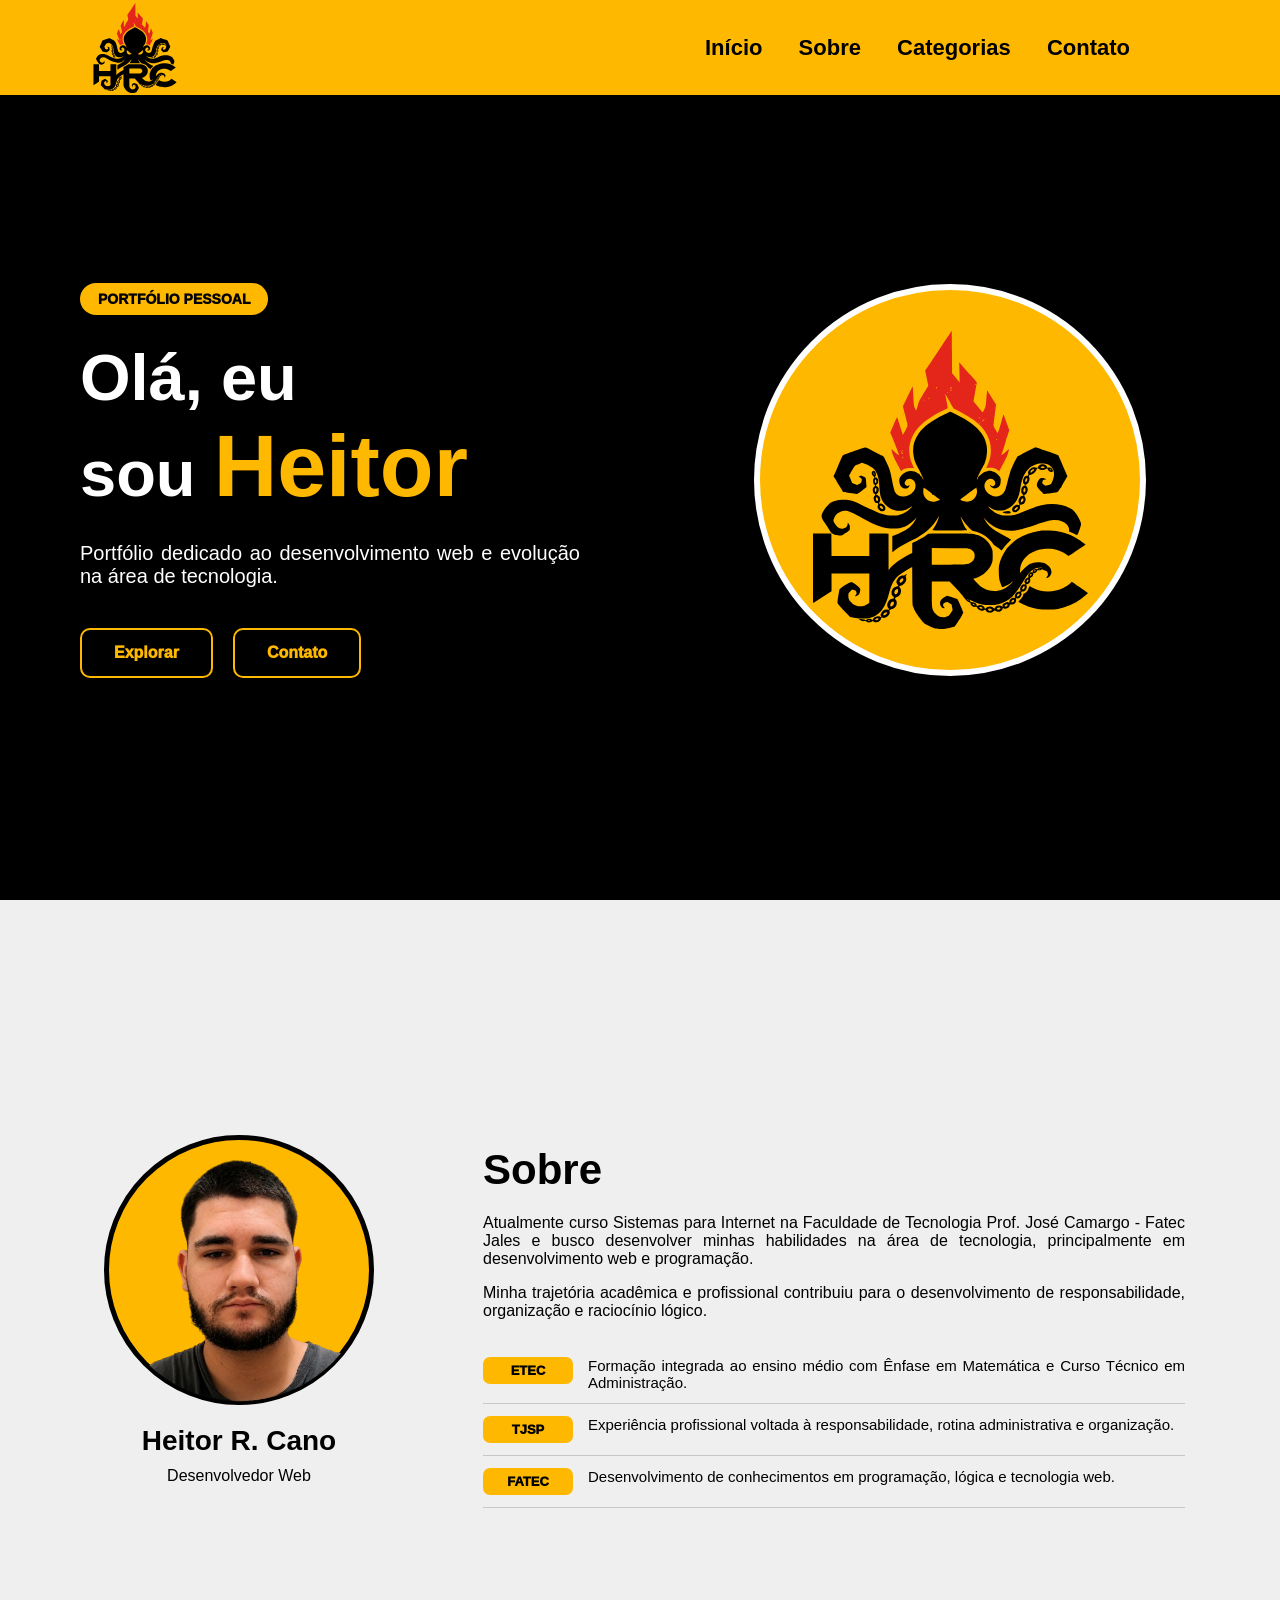
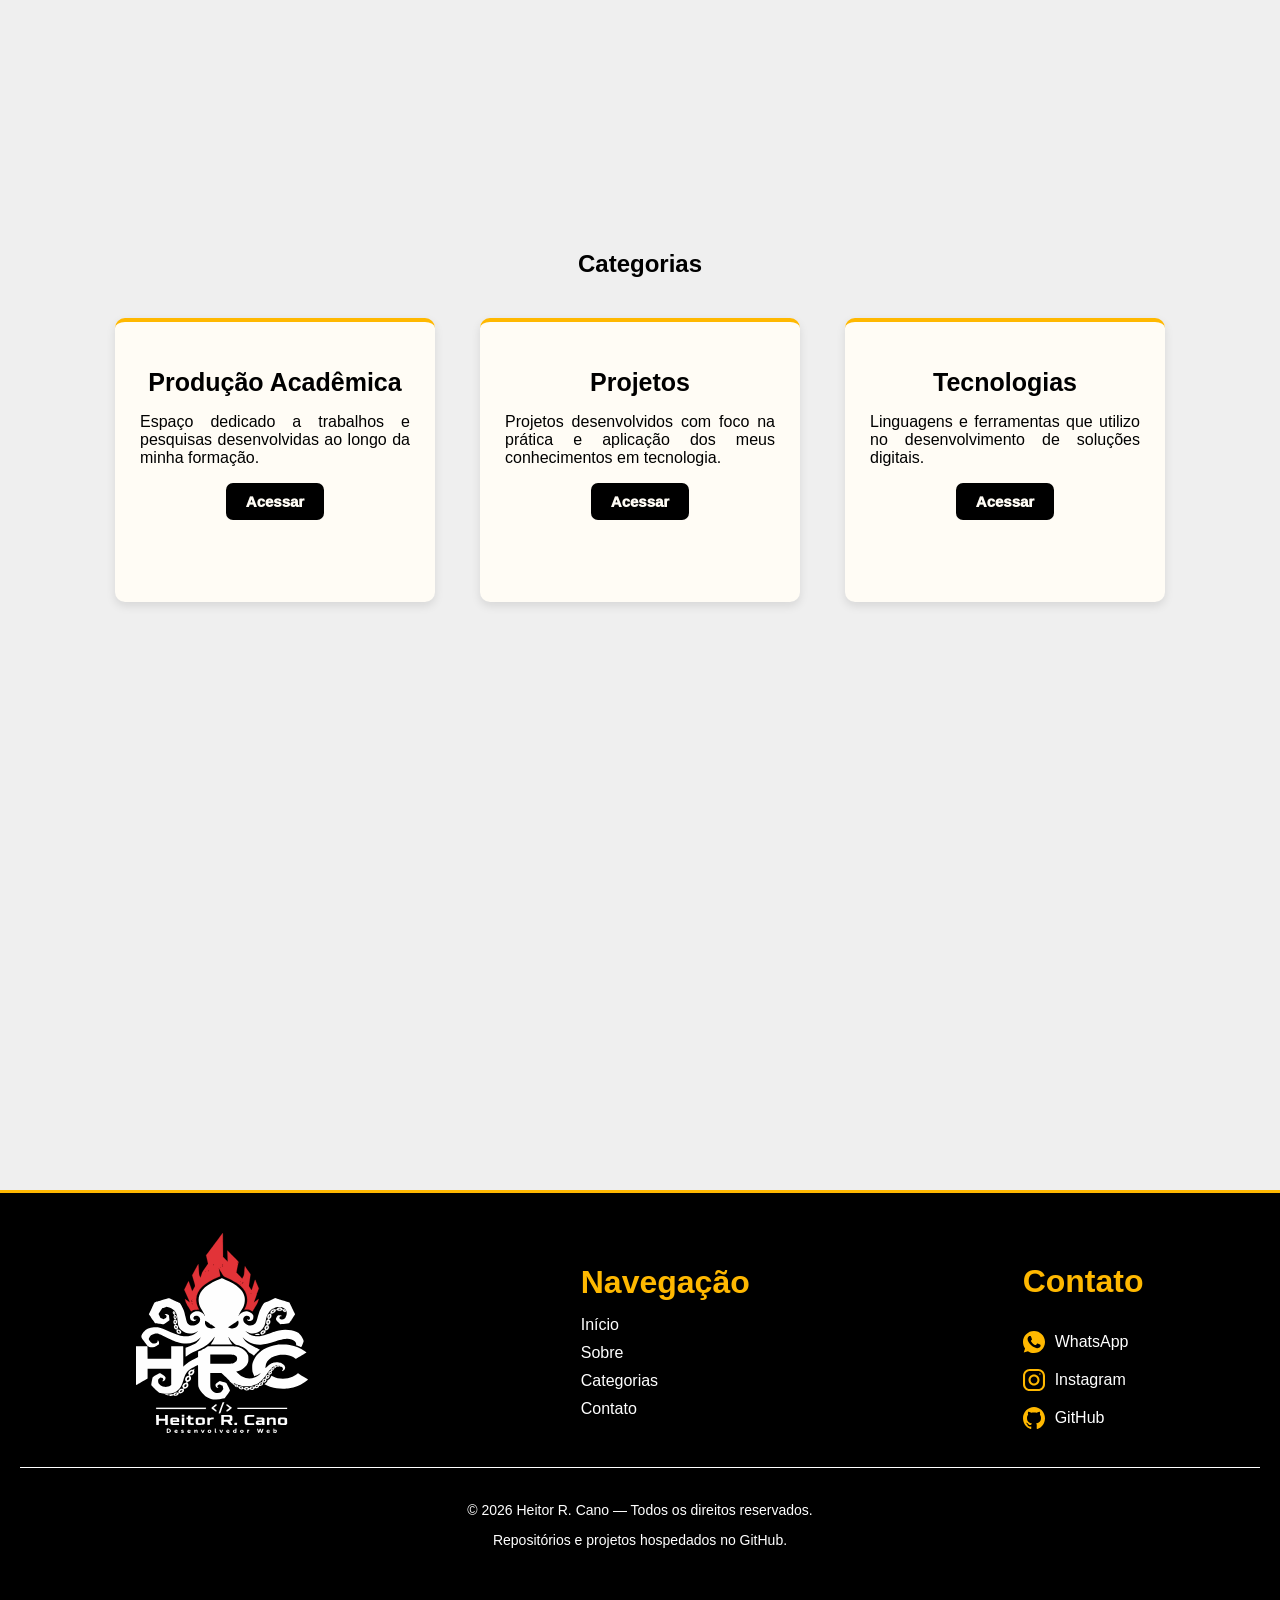
<file: index.html>
<!DOCTYPE html>
<html lang="pt-BR">

<head>
    <meta charset="UTF-8" />
    <meta name="viewport" content="width=device-width, initial-scale=1.0" />
    <title>Portfólio - Heitor R. Cano</title>
    <link rel="stylesheet" href="styles/style.css" />
    <link rel="icon" href="assets/Logo/favicon-dark.svg" type="image/x-icon" media="(prefers-color-scheme: light)">
    <link rel="icon" href="assets/Logo/favicon-light.svg" type="image/x-icon" media="(prefers-color-scheme: dark)">
</head>

<body>
    <header>
        <img src="assets/Logo/Logo_SiteP.svg" alt="Logo Cabeçalho" id="logop" />
        <nav>
            <a href="#1">Início</a>
            <a href="#2">Sobre</a>
            <a href="#3">Categorias</a>
            <a href="#4">Contato</a>
        </nav>
    </header>

    <main>
        <section class="inicio" id="1">
            <div class="inicio-conteudo">

                <div class="inicio-texto">
                    <span class="inicio-tag">
                        PORTFÓLIO PESSOAL
                    </span>

                    <h1>
                        Olá, eu
                        <br> sou
                        <span>
                            Heitor
                        </span>
                    </h1>
                    <p>
                        Portfólio dedicado ao desenvolvimento web e evolução na área de tecnologia.
                    </p>
                    <div class="inicio-botoes">
                        <a href="#3" class="inicio-btn">Explorar</a>
                        <a href="#4" class="inicio-btn2">Contato</a>
                    </div>
                </div>


                <div class="inicio-visual">
                    <div class="inicio-foto">
                        <img src="/assets/Logo/Logo_SiteP.svg" alt="Logo - Ínicio" class="inicio-logo">
                    </div>
                </div>

            </div>
        </section>

        <section class="sobre" id="2">
            <div class="sobre-conteudo">

                <div class="sobre-esquerda">
                    <div class="sobre-foto">
                        <img src="/assets/Eu/Eu.png" alt="Foto - Heitor R. Cano" class="sobre-logo">
                    </div>

                    <h2>Heitor R. Cano</h2>

                    <span>
                        Desenvolvedor Web
                    </span>
                </div>

                <div class="sobre-direita">

                    <h1>Sobre</h1>

                    <p>
                        Atualmente curso Sistemas para Internet na Faculdade de Tecnologia Prof. José Camargo - Fatec
                        Jales e busco desenvolver minhas habilidades na área de tecnologia, principalmente em
                        desenvolvimento web e programação.
                    </p>
                    <p>
                        Minha trajetória acadêmica e profissional contribuiu para o desenvolvimento de responsabilidade,
                        organização e raciocínio lógico.
                    </p>

                    <div class="sobre-timeline">
                        <div class="sobre-linha">
                            <span>ETEC</span>
                            <p>
                                Formação integrada ao ensino médio com Ênfase em Matemática e Curso Técnico em
                                Administração.
                            </p>
                        </div>

                        <div class="sobre-linha">
                            <span>TJSP</span>
                            <p>
                                Experiência profissional voltada à responsabilidade, rotina administrativa e
                                organização.
                            </p>
                        </div>

                        <div class="sobre-linha">
                            <span>FATEC</span>
                            <p>
                                Desenvolvimento de conhecimentos em programação, lógica e tecnologia web.
                            </p>
                        </div>
                    </div>

                </div>

            </div>
        </section>

        <section class="categorias" id="3">

            <h1>Categorias</h1>
            <div class="dc">
                <div class="post">

                    <h2>Produção Acadêmica</h2>
                    <p>
                        Espaço dedicado a trabalhos e pesquisas desenvolvidas ao longo da minha formação.
                    </p>
                    <a href="projetos/academico.html" class="botao">Acessar</a>
                </div>

                <div class="post">
                    <h2>Projetos</h2>
                    <p>
                        Projetos desenvolvidos com foco na prática e aplicação dos meus conhecimentos em tecnologia.
                    </p>
                    <a href="projetos/projetos.html" class="botao">Acessar</a>
                </div>

                <div class="post">
                    <h2>Tecnologias</h2>
                    <p>Linguagens e ferramentas que utilizo no desenvolvimento de soluções digitais.</p>
                    <a href="projetos/tecnologias.html" class="botao">Acessar</a>
                </div>
            </div>
        </section>
    </main>

    <footer id="4">
        <div class="footer-principal">

            <div class="footer-logo">
                <div class="logo-box">
                    <img src="assets/Logo/logo_RodapeB.svg" alt="Logo Rodapé">
                </div>
            </div>

            <div class="footer-nav">
                <h1>Navegação</h1>

                <a href="#1">Início</a>
                <a href="#2">Sobre</a>
                <a href="#3">Categorias</a>
                <a href="#4">Contato</a>
            </div>

            <div class="footer-contato">

                <h1>Contato</h1>

                <p>
                    <img src="assets/Icons/whatsapp.svg" class="icon">
                    <a href="https://wa.me/5517933001668" target="_blank">
                        WhatsApp
                    </a>
                </p>
                <p>
                    <img src="assets/Icons/instagram.svg" class="icon">
                    <a href="https://www.instagram.com/heit0rzn" target="_blank">
                        Instagram
                    </a>
                </p>
                <p>
                    <img src="assets/Icons/github.svg" class="icon">
                    <a href="https://github.com/heit0rzx" target="_blank">
                        GitHub
                    </a>
                </p>

            </div>

        </div>

        <div class="footer-direitos">
            <p>
                © 2026 Heitor R. Cano — Todos os direitos reservados.
            </p>
            <p>
                Repositórios e projetos hospedados no GitHub.
            </p>
        </div>
    </footer>
</body>

</html>
</file>
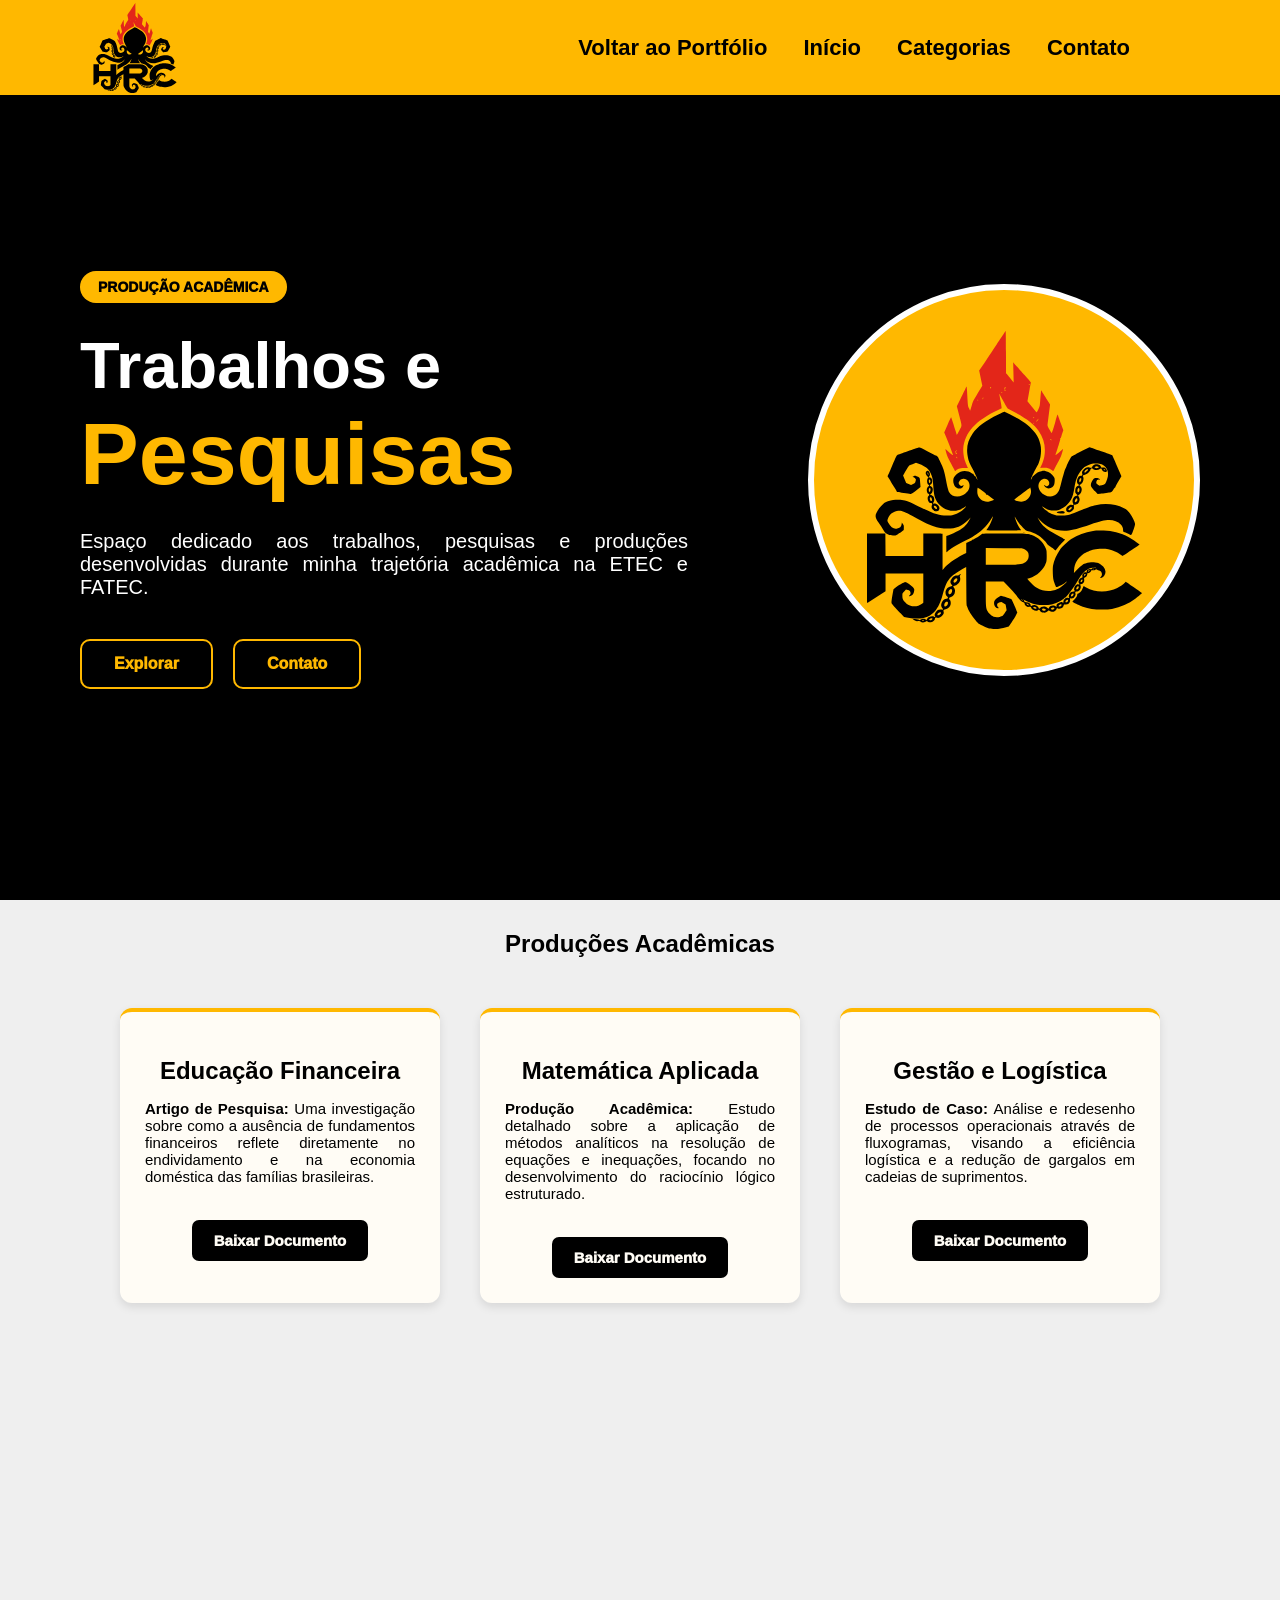
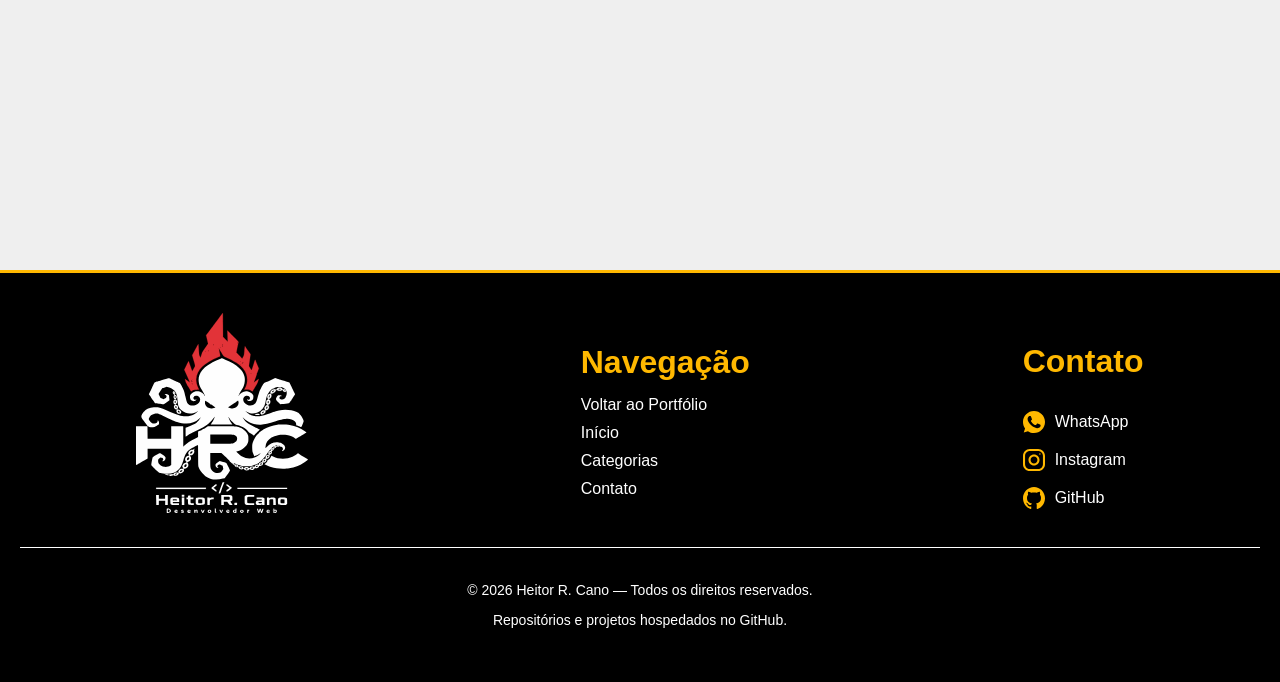
<file: projetos/academico.html>
<!DOCTYPE html>
<html lang="pt-BR">

<head>
    <meta charset="UTF-8" />
    <meta name="viewport" content="width=device-width, initial-scale=1.0" />
    <title>Produção Acadêmica - Heitor R. Cano</title>
    <link rel="stylesheet" href="../styles/style.css" />
    <link rel="icon" href="../assets/Logo/favicon-dark.svg" type="image/x-icon"
        media="(prefers-color-scheme: light)">
    <link rel="icon" href="../assets/Logo/favicon-light.svg" type="image/x-icon" media="(prefers-color-scheme: dark)">
</head>

<body>
    <header>
        <img src="../assets/Logo/Logo_SiteP.svg" alt="Logo Cabeçalho" id="logop" />
        <nav>
            <a href="../index.html">Voltar ao Portfólio</a>
            <a href="#21">Início</a>
            <a href="#31">Categorias</a>
            <a href="#41">Contato</a>
        </nav>
    </header>

    <main>
        <section class="inicio" id="21">

            <div class="inicio-conteudo">

                <div class="inicio-texto">

                    <span class="inicio-tag">
                        PRODUÇÃO ACADÊMICA
                    </span>

                    <h1>
                        Trabalhos e <span>Pesquisas</span>
                    </h1>

                    <p>
                        Espaço dedicado aos trabalhos, pesquisas e produções desenvolvidas durante minha trajetória
                        acadêmica na ETEC e FATEC.
                    </p>

                    <div class="inicio-botoes">

                        <a href="#31" class="inicio-btn">
                            Explorar
                        </a>

                        <a href="#41" class="inicio-btn2">
                            Contato
                        </a>

                    </div>

                </div>


                <div class="inicio--visual">

                    <div class="inicio-foto">

                        <img src="/assets/Logo/Logo_SiteP.svg" alt="Logo - Ínicio" class="inicio-logo">

                    </div>

                </div>

            </div>

        </section>

        <section class="conteudo2" id="31">
            <div class="titulo2">
                <h1>Produções Acadêmicas</h1>
            </div>
            <div class="dc2">

                <div class="post2">
                    <h2>Educação Financeira</h2>
                    <p><strong>Artigo de Pesquisa:</strong> Uma investigação sobre como a ausência de fundamentos
                        financeiros reflete diretamente no endividamento e na economia doméstica das famílias
                        brasileiras.</p>
                    <a href="#" class="botao2">Baixar Documento</a>
                </div>

                <div class="post2">
                    <h2>Matemática Aplicada</h2>
                    <p><strong>Produção Acadêmica:</strong> Estudo detalhado sobre a aplicação de métodos analíticos na
                        resolução de equações e inequações, focando no desenvolvimento do raciocínio lógico estruturado.
                    </p>
                    <a href="#" class="botao2">Baixar Documento</a>
                </div>

                <div class="post2">
                    <h2>Gestão e Logística</h2>
                    <p><strong>Estudo de Caso:</strong> Análise e redesenho de processos operacionais através de
                        fluxogramas, visando a eficiência logística e a redução de gargalos em cadeias de suprimentos.
                    </p>
                    <a href="#" class="botao2">Baixar Documento</a>
                </div>

            </div>
        </section>
    </main>

    <footer id="41">

        <div class="footer-principal">

            <div class="footer-logo">

                <div class="logo-box">
                    <img src="../assets/Logo/logo_RodapeB.svg" alt="Logo Rodapé">
                </div>
            </div>

            <div class="footer-nav">
                <h1>Navegação</h1>

                <a href="../index.html">Voltar ao Portfólio</a>
                <a href="#21">Início</a>
                <a href="#31">Categorias</a>
                <a href="#41">Contato</a>
            </div>

            <div class="footer-contato">

                <h1>Contato</h1>

                <p>
                    <img src="../assets/Icons/whatsapp.svg" class="icon">
                    <a href="https://wa.me/5517933001668" target="_blank">
                        WhatsApp
                    </a>
                </p>

                <p>
                    <img src="../assets/Icons/instagram.svg" class="icon">
                    <a href="https://www.instagram.com/heit0rzn" target="_blank">
                        Instagram
                    </a>
                </p>

                <p>
                    <img src="../assets/Icons/github.svg" class="icon">
                    <a href="https://github.com/heit0rzx" target="_blank">
                        GitHub
                    </a>
                </p>

            </div>

        </div>

        <div class="footer-direitos">
            <p>
                © 2026 Heitor R. Cano — Todos os direitos reservados.
            </p>

            <p>
                Repositórios e projetos hospedados no GitHub.
            </p>
        </div>

    </footer>

</body>

</html>
</file>
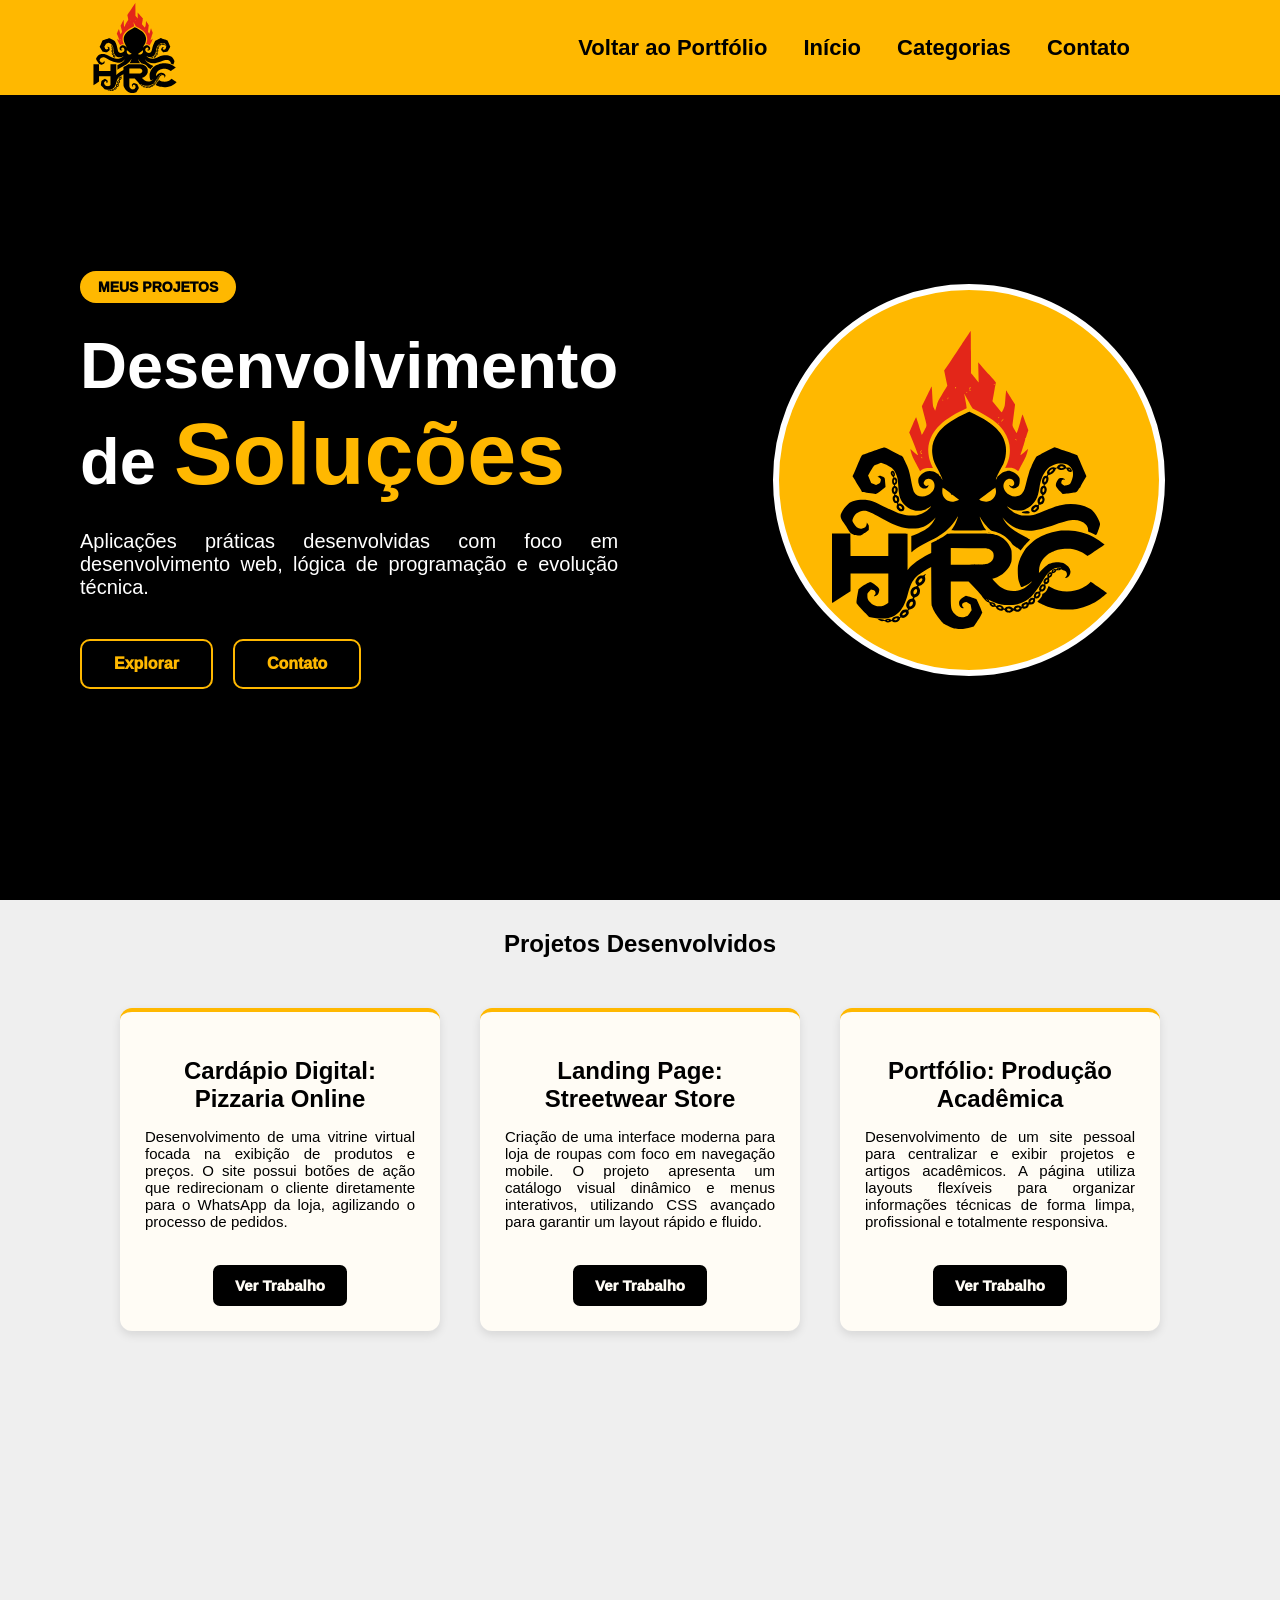
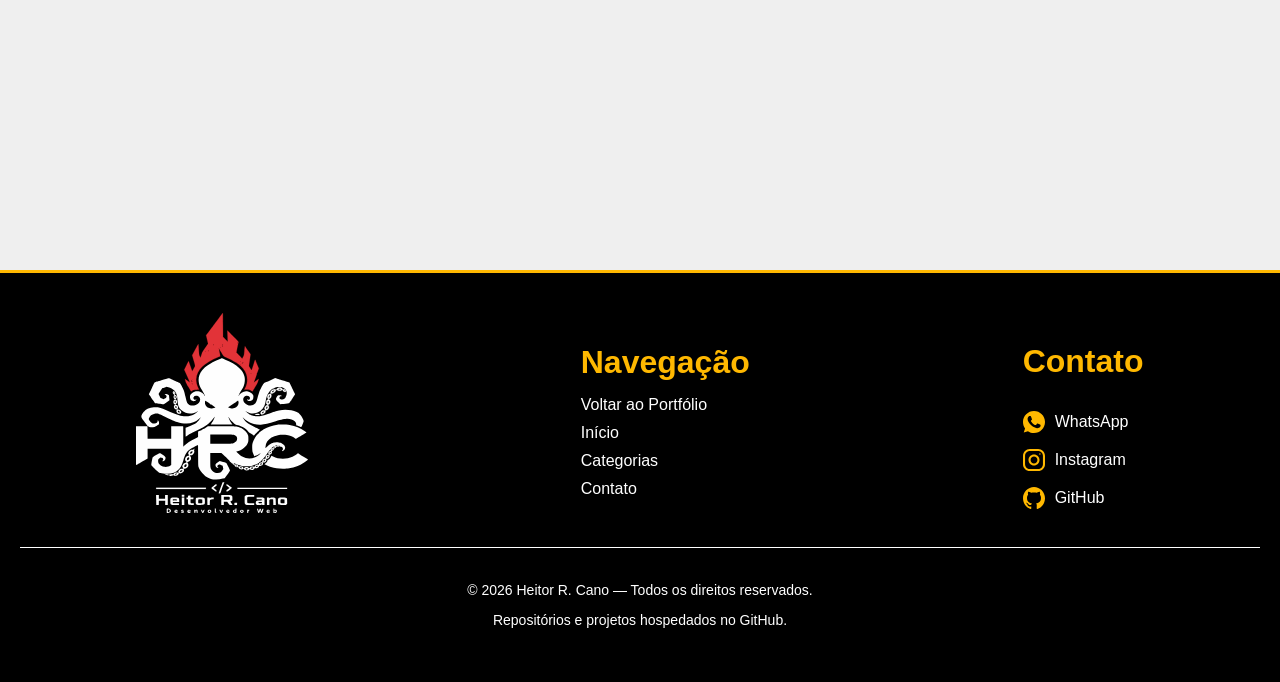
<file: projetos/projetos.html>
<!DOCTYPE html>
<html lang="pt-BR">

<head>
    <meta charset="UTF-8" />
    <meta name="viewport" content="width=device-width, initial-scale=1.0" />
    <title>Projetos - Heitor R. Cano</title>
    <link rel="stylesheet" href="../styles/style.css" />
    <link rel="icon" href="../assets/Logo/favicon-dark.svg" type="image/x-icon"
        media="(prefers-color-scheme: light)">
    <link rel="icon" href="../assets/Logo/favicon-light.svg" type="image/x-icon" media="(prefers-color-scheme: dark)">
</head>

<body>
    <header>
        <img src="../assets/Logo/Logo_SiteP.svg" alt="Logo Cabeçalho" id="logop" />
        <nav>
            <a href="../index.html">Voltar ao Portfólio</a>
            <a href="#22">Início</a>
            <a href="#32">Categorias</a>
            <a href="#42">Contato</a>
        </nav>
    </header>

    <main>
        <section class="inicio" id="22">

            <div class="inicio-conteudo">

                <div class="inicio-texto">

                    <span class="inicio-tag">
                        MEUS PROJETOS
                    </span>

                    <h1>
                        Desenvolvimento de <span>Soluções</span>
                    </h1>

                    <p>
                        Aplicações práticas desenvolvidas com foco em desenvolvimento web, lógica de programação e
                        evolução técnica.
                    </p>

                    <div class="inicio-botoes">

                        <a href="#32" class="inicio-btn">
                            Explorar
                        </a>

                        <a href="#42" class="inicio-btn2">
                            Contato
                        </a>

                    </div>

                </div>


                <div class="inicio-visual">

                    <div class="inicio-foto">

                        <img src="/assets/Logo/Logo_SiteP.svg" alt="Logo - Ínicio" class="inicio-logo">

                    </div>

                </div>

            </div>

        </section>

        <section class="conteudo2" id="32">
            <div class="titulo2">
                <h1>Projetos Desenvolvidos</h1>
            </div>
            <div class="dc2">

                <div class="post2">
                    <h2>Cardápio Digital: Pizzaria Online</h2>
                    <p>Desenvolvimento de uma vitrine virtual focada na exibição de produtos e preços. O site possui
                        botões de ação que redirecionam o cliente diretamente para o WhatsApp da loja, agilizando o
                        processo de pedidos.</p>
                    <a href="#" class="botao2">Ver Trabalho</a>
                </div>

                <div class="post2">
                    <h2>Landing Page: Streetwear Store</h2>
                    <p>Criação de uma interface moderna para loja de roupas com foco em navegação mobile. O projeto
                        apresenta um catálogo visual dinâmico e menus interativos, utilizando CSS avançado para garantir
                        um layout rápido e fluido.</p>
                    <a href="#" class="botao2">Ver Trabalho</a>
                </div>

                <div class="post2">
                    <h2>Portfólio: Produção Acadêmica</h2>
                    <p>Desenvolvimento de um site pessoal para centralizar e exibir projetos e artigos acadêmicos. A
                        página utiliza layouts flexíveis para organizar informações técnicas de forma limpa,
                        profissional e totalmente responsiva.</p>
                    <a href="#" class="botao2">Ver Trabalho</a>
                </div>

            </div>
        </section>
    </main>

    <footer id="42">

        <div class="footer-principal">

            <div class="footer-logo">

                <div class="logo-box">
                    <img src="../assets/Logo/logo_RodapeB.svg" alt="Logo Rodapé">
                </div>
            </div>

            <div class="footer-nav">
                <h1>Navegação</h1>

                <a href="../index.html">Voltar ao Portfólio</a>
                <a href="#22">Início</a>
                <a href="#32">Categorias</a>
                <a href="#42">Contato</a>
            </div>

            <div class="footer-contato">

                <h1>Contato</h1>

                <p>
                    <img src="../assets/Icons/whatsapp.svg" class="icon">
                    <a href="https://wa.me/5517933001668" target="_blank">
                        WhatsApp
                    </a>
                </p>

                <p>
                    <img src="../assets/Icons/instagram.svg" class="icon">
                    <a href="https://www.instagram.com/heit0rzn" target="_blank">
                        Instagram
                    </a>
                </p>

                <p>
                    <img src="../assets/Icons/github.svg" class="icon">
                    <a href="https://github.com/heit0rzx" target="_blank">
                        GitHub
                    </a>
                </p>

            </div>

        </div>

        <div class="footer-direitos">
            <p>
                © 2026 Heitor R. Cano — Todos os direitos reservados.
            </p>

            <p>
                Repositórios e projetos hospedados no GitHub.
            </p>
        </div>

    </footer>
</body>

</html>
</file>
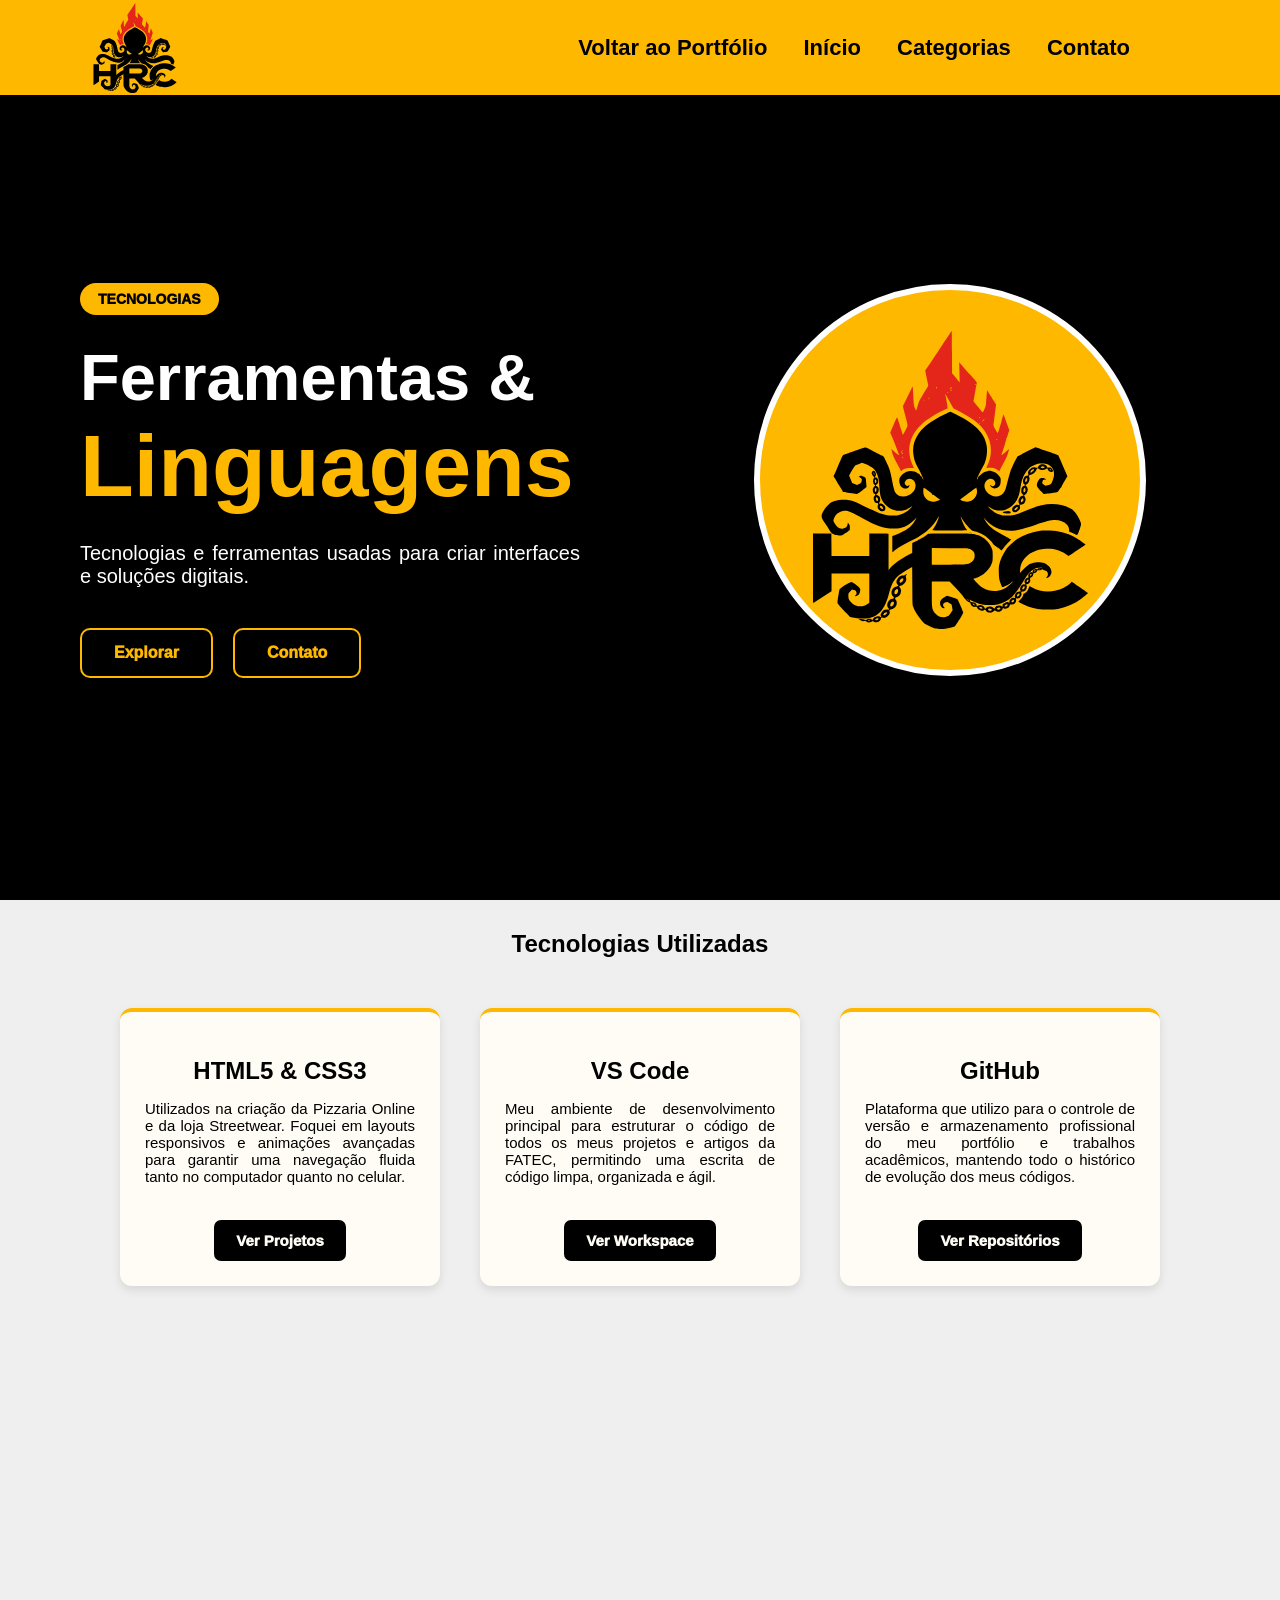
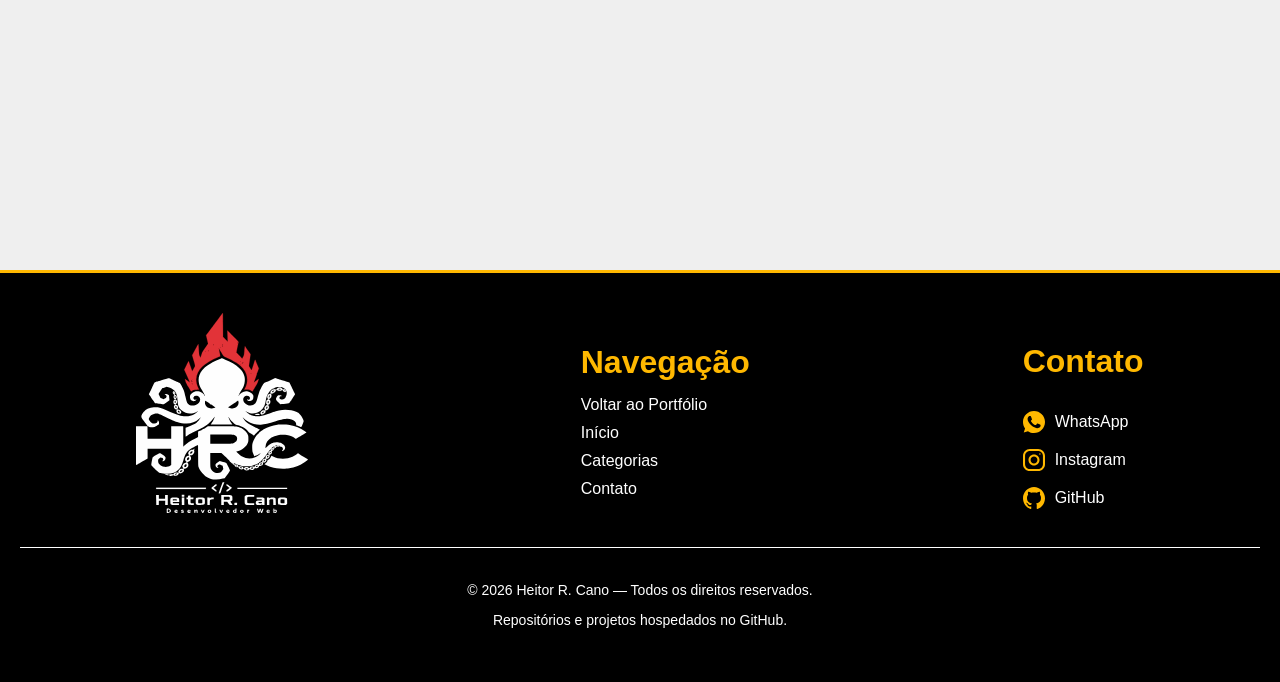
<file: projetos/tecnologias.html>
<!DOCTYPE html>
<html lang="pt-BR">

<head>
    <meta charset="UTF-8" />
    <meta name="viewport" content="width=device-width, initial-scale=1.0" />
    <title>Tecnologias - Heitor R. Cano</title>
    <link rel="stylesheet" href="../styles/style.css" />
    <link rel="icon" href="../assets/Logo/favicon-dark.svg" type="image/x-icon"
        media="(prefers-color-scheme: light)" />
    <link rel="icon" href="../assets/Logo/favicon-light.svg" type="image/x-icon" media="(prefers-color-scheme: dark)" />
</head>

<body>
    <header>
        <img src="../assets/Logo/Logo_SiteP.svg" alt="Logo Cabeçalho" id="logop" />
        <nav>
            <a href="../index.html">Voltar ao Portfólio</a>
            <a href="#23">Início</a>
            <a href="#33">Categorias</a>
            <a href="#43">Contato</a>
        </nav>
    </header>

    <main>
        <section class="inicio" id="23">
            <div class="inicio-conteudo">
                <div class="inicio-texto">
                    <span class="inicio-tag"> TECNOLOGIAS </span>

                    <h1>Ferramentas & <span>Linguagens</span></h1>

                    <p>
                        Tecnologias e ferramentas usadas para criar interfaces e soluções digitais.
                    </p>

                    <div class="inicio-botoes">
                        <a href="#33" class="inicio-btn"> Explorar </a>

                        <a href="#43" class="inicio-btn2"> Contato </a>
                    </div>
                </div>

                <div class="inicio-visual">
                    <div class="inicio-foto">
                        <img src="/assets/Logo/Logo_SiteP.svg" alt="Logo - Ínicio" class="inicio-logo" />
                    </div>
                </div>
            </div>
        </section>

        <section class="conteudo2" id="33">
            <div class="titulo2">
                <h1>Tecnologias Utilizadas</h1>
            </div>
            <div class="dc2">
                <div class="post2">
                    <h2>HTML5 & CSS3</h2>
                    <p>
                        Utilizados na criação da Pizzaria Online e da loja Streetwear. Foquei em layouts responsivos e
                        animações avançadas para garantir uma navegação fluida tanto no computador quanto no celular.
                    </p>
                    <a href="# " class="botao2">Ver Projetos</a>
                </div>

                <div class="post2">
                    <h2>VS Code</h2>
                    <p>
                        Meu ambiente de desenvolvimento principal para estruturar o código de todos os meus projetos e
                        artigos da FATEC, permitindo uma escrita de código limpa, organizada e ágil.
                    </p>
                    <a href="# " class="botao2">Ver Workspace</a>
                </div>

                <div class="post2">
                    <h2>GitHub</h2>
                    <p>
                        Plataforma que utilizo para o controle de versão e armazenamento profissional do meu portfólio e
                        trabalhos acadêmicos, mantendo todo o histórico de evolução dos meus códigos.
                    </p>
                    <a href="# " class="botao2">Ver Repositórios</a>
                </div>
            </div>
        </section>
    </main>

    <footer id="43">
        <div class="footer-principal">

            <div class="footer-logo">
                <div class="logo-box">
                    <img src="../assets/Logo/logo_RodapeB.svg" alt="Logo Rodapé"/>
                </div>
            </div>

            <div class="footer-nav">
                <h1>Navegação</h1>

                <a href="../index.html">Voltar ao Portfólio</a>
                <a href="#23">Início</a>
                <a href="#33">Categorias</a>
                <a href="#43">Contato</a>
            </div>

            <div class="footer-contato">
                <h1>Contato</h1>

                <p>
                    <img src="../assets/Icons/whatsapp.svg" class="icon" />
                    <a href="https://wa.me/5517933001668" target="_blank"> WhatsApp </a>
                </p>

                <p>
                    <img src="../assets/Icons/instagram.svg" class="icon" />
                    <a href="https://www.instagram.com/heit0rzn" target="_blank"> Instagram </a>
                </p>

                <p>
                    <img src="../assets/Icons/github.svg" class="icon" />
                    <a href="https://github.com/heit0rzx" target="_blank"> GitHub </a>
                </p>
            </div>
        </div>

        <div class="footer-direitos">
            <p>© 2026 Heitor R. Cano — Todos os direitos reservados.</p>

            <p>Repositórios e projetos hospedados no GitHub.</p>
        </div>
    </footer>
</body>

</html>
</file>
<file: styles/style.css>
body {
  margin: 0;
  font-family: Arial, sans-serif;
  background-color: #efefef;
}

header {
  z-index: 999;
  height: 65px;
  background-color: #ffb800;
  padding: 15px 15px;
  position: fixed;
  top: 0;
  width: 100%;
  display: flex;
  align-items: center;
  border-bottom: 3px solid #000000;
}

header nav {
  padding-right: 125px;
  margin-right: 25px;
  margin-left: auto;
  font-size: 22px;
}

header a {
  color: #000000;
  margin: 0 15px;
  font-weight: bold;
  transition: 0.3s;
}

header a:hover {
  color: #ffffff;
}

#logop {
  padding-left: 75px;
  height: 90px;
  width: 90px;
  margin-left: 0;
  margin-top: 0;
  margin-bottom: 0;
  margin-right: 0;
  display: block;
}

/*=================================================*/

.section {
  padding: 40px;
  text-align: center;
}

.inicio {
  width: 100%;
  min-height: 100vh;
  background: #000000;
  display: flex;
  align-items: center;
  justify-content: center;
  padding: 120px 80px 60px;
  box-sizing: border-box;
}

.inicio-conteudo {
  width: 100%;
  max-width: 1400px;

  display: flex;
  align-items: center;
  justify-content: center;
  gap: 120px;
}

.inicio-texto {
  flex: 1;
  max-width: 620px;
}

.inicio-tag {
  display: inline-block;
  background-color: #ffb800;
  color: #000;
  padding: 8px 18px;
  border-radius: 30px;
  font-size: 14px;
  font-weight: 1000;
}

.inicio-texto h1 {
  color: #ffffff;
  font-size: 65px;
  margin: 25px 0;
}

.inicio-texto h1 span {
  color: #ffb800;
  font-size: 88px;
}

.inicio-texto p {
  color: #ffffff;
  font-size: 20px;
  text-align: justify;
}

.inicio-botoes {
  display: flex;
  gap: 20px;
  margin-top: 40px;
}

.inicio-btn,
.inicio-btn2 {
  display: inline-block;
  padding: 14px 32px;
  border-radius: 10px;
  font-weight: 1000;
  border: 2px solid #ffb800;
  color: #ffb800;
  transition: 0.3s;
}

.inicio-btn:hover,
.inicio-btn2:hover {
  background-color: #ffb800;
  color: #000;
  transform: translateY(-5px);
}

.inicio-visual {
  flex: 1;
  display: flex;
  align-items: center;
  justify-content: center;
}

.inicio-foto {
  width: 380px;
  height: 380px;
  border-radius: 50%;
  background-color: #ffb800;
  display: flex;
  align-items: center;
  justify-content: center;
  border: 6px solid #ffffff;
}

.inicio-logo {
  width: 275px;
  height: auto;
}

/*=================================================*/

.sobre {
  width: 100%;
  min-height: 100vh;
  background-color: #efefef;
  display: flex;
  align-items: center;
  justify-content: center;
  padding: 10px 5px;
}

.sobre-conteudo {
  width: 100%;
  display: flex;
  align-items: center;
  gap: 10px;
}

.sobre-esquerda {padding-bottom: 100px;
  flex: 1;
  text-align: center;
}

.sobre-foto {
  width: 260px;
  height: 260px;
  border-radius: 50%;
  background-color: #ffb800;
  border: 5px solid #000000;
  display: flex;
  align-items: center;
  justify-content: center;
  margin: auto;
}

.sobre-logo {
  width: 267px;
  height: auto;
}

.sobre-esquerda h2 {
  font-size: 28px;
  margin-top: 20px;
  margin-bottom: 10px;
  color: #000000;
}

.sobre-esquerda span {
  color: #000000;
  font-size: 16px;
}

.sobre-direita {
  padding-bottom: 100px;
  padding-right: 100px;
  flex: 1.5;
}

.sobre-direita h1 {
  font-size: 42px;
  color: #000000;
  margin-bottom: 20px;
}

.sobre-direita p {
  text-align: justify;
  font-size: 16px;
  color: #000000;
}

.sobre-timeline {
  margin-top: 25px;
}

.sobre-linha {
  display: flex;
  gap: 15px;
  align-items: flex-start;
  padding: 12px 0;
  border-bottom: 1px solid #c7c7c7;
}

.sobre-linha span {
  min-width: 70px;
  background-color: #ffb800;
  color: #000000;
  padding: 6px 10px;
  border-radius: 7px;
  text-align: center;
  font-weight: 1000;
  font-size: 13px;
}

.sobre-linha p {
  margin: 0;
  font-size: 15px;
  text-align: justify;
}

/*=================================================*/

.categorias {
  width: 100%;
  min-height: 100vh;
  background-color: #efefef;
  padding-top: 10px;
  padding-bottom: 60px;
  text-align: center;
}

.dc {
  display: flex;
  justify-content: center;
  gap: 5px;
}

.post {
  flex-direction: column;
  background-color: #fffcf5;
  padding: 25px;
  width: 270px;
  height: 230px;
  margin: 20px;
  border-radius: 10px;
  box-shadow: 0px 4px 10px rgba(0, 0, 0, 0.1);
  vertical-align: top;
  text-align: center;
  transition: 0.3s;
  border-top: 4px solid #ffb800;
}

.post h2 {
  margin-bottom: 15px;
  font-size: 25px;
  color: #000;
}

.post p {
  text-align: justify;
  font-size: 16px;
  color: #000000;
}

.post:hover {
  transform: translateY(-10px);
  box-shadow: 0px 12px 20px rgba(0, 0, 0, 0.2);
}

.botao {
  display: inline-block;
  padding: 10px 20px;
  background-color: #000000;
  color: #fffcf5;
  text-decoration: none;
  border-radius: 7px;
  font-weight: 1000;
  font-size: 15px;
  align-self: center;
  margin-top: auto;
  transition: 0.3s;
}

.botao:hover {
  background-color: #ffb800;
}

/*=================================================*/

.conteudo2 {
  width: 100%;
  min-height: 100vh;
  background-color: #efefef;
  padding-top: 10px;
  padding-bottom: 60px;
  text-align: center;
}

.titulo2 {
  margin-bottom: 50px;
}

.titulo-conteudo2 h1 {
  font-size: 48px;
  color: #000000;
}

.dc2 {
  display: flex;
  justify-content: center;
  gap: 40px;
}

.post2 {
  width: 270px;
  background-color: #fffcf5;
  padding: 25px;
  border-radius: 12px;
  border-top: 4px solid #ffb800;
  box-shadow: 0px 4px 10px rgba(0, 0, 0, 0.1);
  text-align: center;
  transition: 0.3s;
}

.post2:hover {
  transform: translateY(-10px);
  box-shadow: 0px 12px 20px rgba(0, 0, 0, 0.2);
}

.post2 h2 {
  font-size: 24px;
  margin-bottom: 15px;
  color: #000000;
}

.post2 p {
  font-size: 15px;
  text-align: justify;
  color: #000000;
}

.botao2 {
  display: inline-block;
  margin-top: 20px;
  padding: 12px 22px;
  background-color: #000000;
  color: #fffcf5;
  border-radius: 7px;
  font-weight: 1000;
  font-size: 15px;
  transition: 0.3s;
}

.botao2:hover {
  background-color: #ffb800;
  color: #000000;
}

/*=================================================*/

footer {
  background-color: #000000;
  color: #ffffff;
  padding: 40px 20px;
  border-top: 3px solid #ffb800;
}

.footer-principal {
  display: flex;
  justify-content: space-around;
  align-items: center;
  gap: 40px;
}

.footer-logo img {
  width: auto;
  height: 200px;
}

.footer-nav,
.footer-contato {
  display: flex;
  flex-direction: column;
}

.footer-nav h1,
.footer-contato h1 {
  color: #ffb800;
  margin-bottom: 15px;
}

.footer-nav a {
  color: #ffffff;
  margin-bottom: 10px;
  transition: 0.3s;
}

.footer-nav a:hover {
  color: #ffb800;
  transform: translateX(5px);
}

.footer-contato p {
  display: flex;
  align-items: center;
  margin-bottom: 0px;
}

.footer-contato a {
  color: #ffffff;
  text-decoration: none;
  transition: 0.3s;
}

.footer-contato a:hover {
  transform: translateX(5px);
  color: #ffb800;
}

.icon {
  width: 22px;
  height: 22px;
  margin-right: 10px;
}

.footer-direitos {
  border-top: 1px solid #ffffff;
  margin-top: 30px;
  padding-top: 20px;
  text-align: center;
  font-size: 14px;
  color: #ffffff;
}

p {
  text-align: center;
}

a {
  color: #ffffff;
  text-decoration: none;
  transition: 0.3s;
}

html {
  scroll-behavior: smooth;
}

section[id],
footer[id] {
  scroll-margin-top: 80px;
}
</file>
